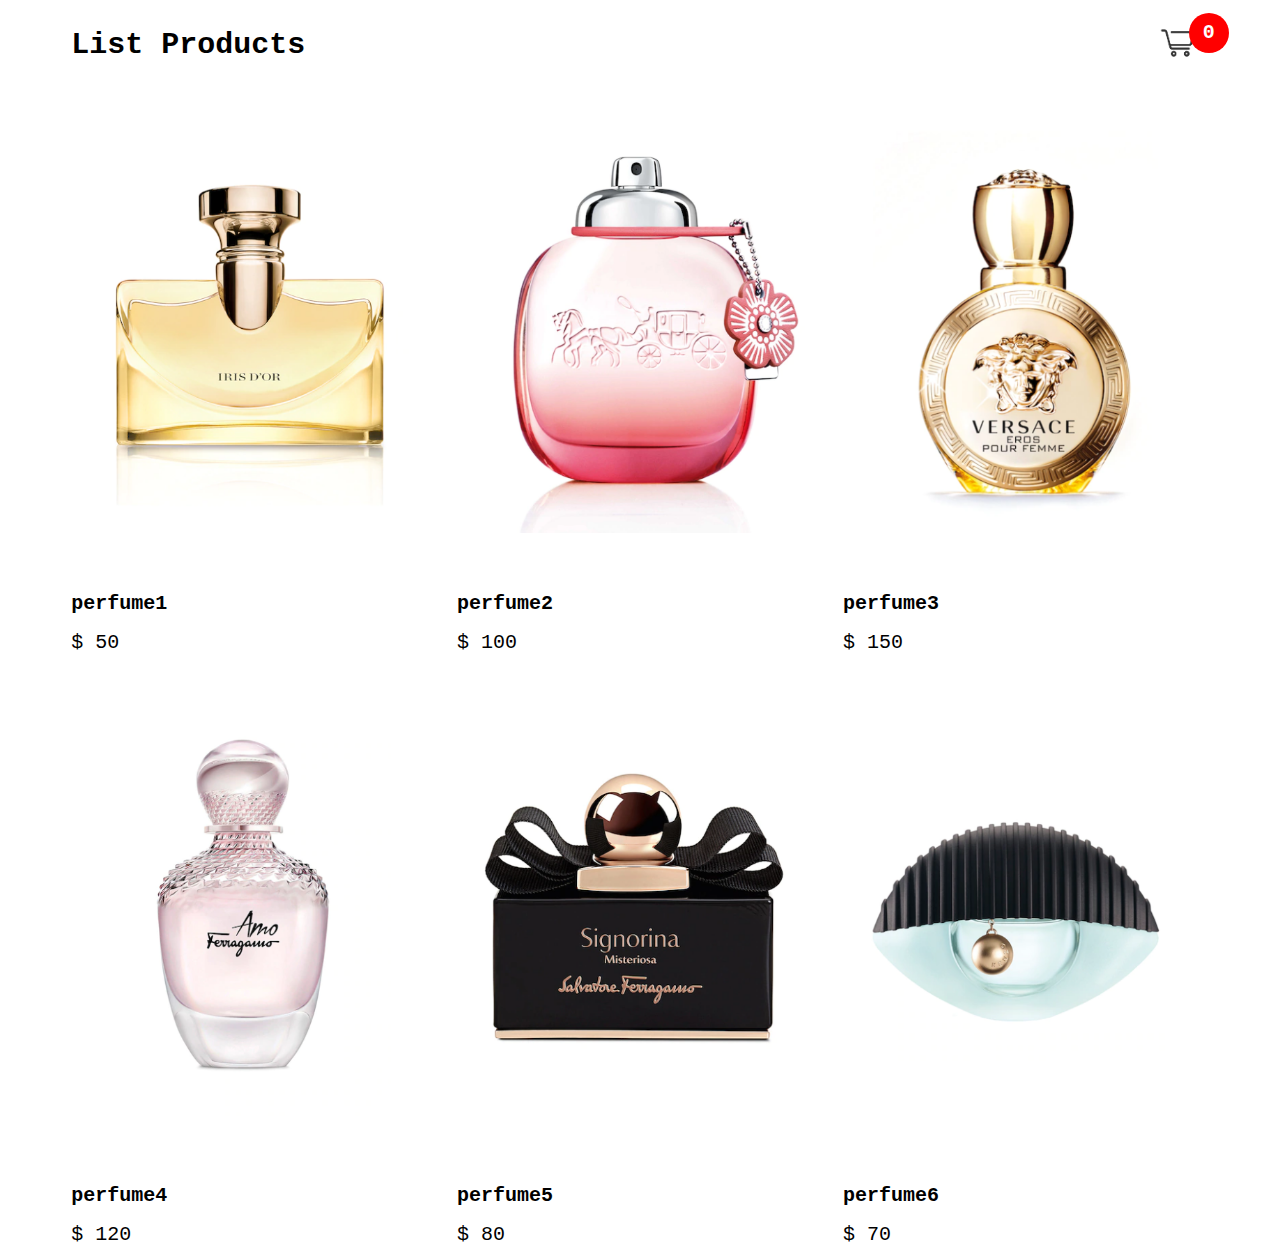
<file: addtocart.html>
<!DOCTYPE html>
<html lang="en">
<head>
    <meta charset="UTF-8">
    <meta name="viewport" content="width=device-width, initial-scale=1.0">
    <title>Beast perfume</title>
    <link rel="stylesheet" href="addtocart.css">
</head>
<body>
<div class="container">
    <header>
        <h1>List Products</h1>
        <div class="iconcart">
        <img src="cart.jpg" alt="">
        <div class="totalquantity">0</div>
    </div>
    </header>

    <div class="listproduct">
        <div class="item">
            <img src="new-product/N1-1.png" alt="">
            <h2>Perfume1</h2>
            <div class="price">$50</div>
            <button>Add To Cart</button>
        </div>
    </div>
</div>

<div class="cart">
    <h2>CART</h2>
    <div class="listcart">
        <div class="item">
            <img src="new-product/N1-1.png" alt="">
            <div class="content">
                <div class="name">
                    perfume1

                </div>
                <div class="price">
                    $50/perfume1
                </div>
            </div>
            <div class="quantity">
                <button>-</button>
                <span class="value">3</span>
                <button>+</button>
            </div>
        </div>
    </div>
    <div class="buttons">
        <div class="close">CLOSE</div>
        <div class="checkout">
            <a href="checkout.html">
                CHECKOUT
            </a>
        </div>
    </div>
</div>

    <script src="addtocart.js"></script>
   
</body>
</html>
</file>
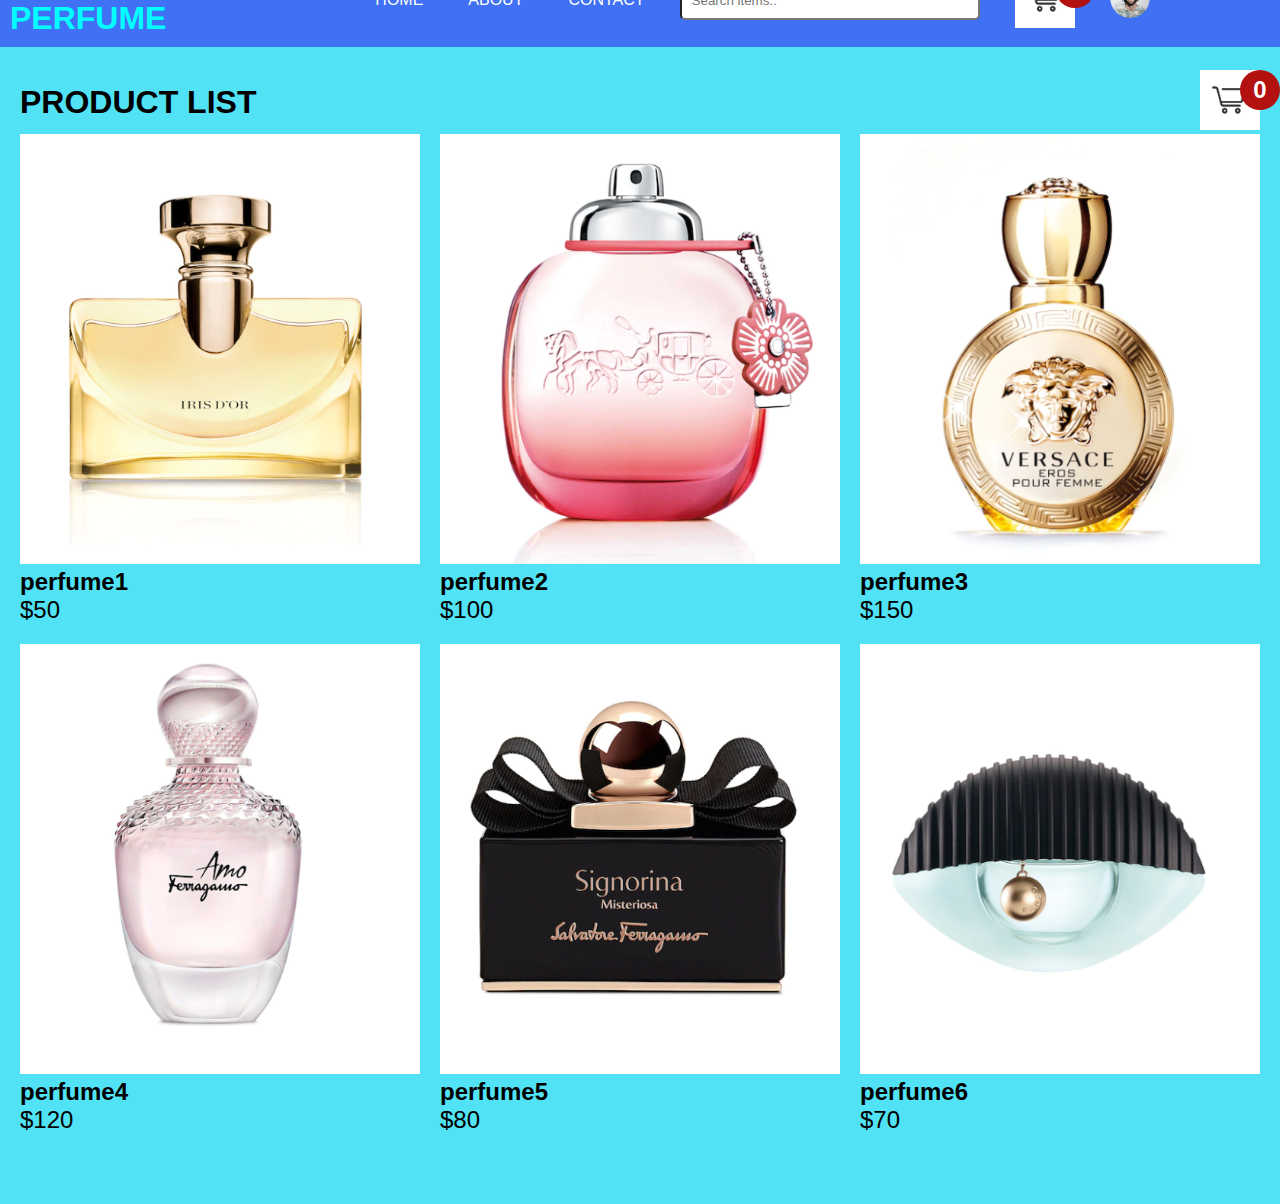
<file: cart.html>
<!DOCTYPE html>
<html lang="en">
<head>
    <meta charset="UTF-8">
    <meta name="viewport" content="width=device-width, initial-scale=1.0">
    <title>Beast Perfumes</title>
    <link rel="stylesheet" href="cart.css">
    <link rel="stylesheet" href="styles.css">
</head>
<body>


    
 <!-- header section starts  -->
  
 <header class="header">
   
    <nav>
        <h1 class="logo">Beast Perfume </h1>
        <ul>
        
            <li><a href="#">Home</a></li>
          
            <li><a href="#">About</a></li>
            <li><a href="#">Contact</a></li>
    
            <div class="searchbar">
            <input id="searchbar"
            onkeyup="search_animal()"
            type="text" name="search"
            placeholder="Search items.."><i class='bx bx-search'></i>
             </div>
             <div class="iconCart">
                <img src="cart.jpg">
                <div class="totalQuantity">0</div>
            </div>
    
    <form action="">
        <img src="images/user.png" class="user-pic" onclick="toggleMenu()">
        <div class="sub-menu-wrap" id="subMenu">
            <div class="sub-menu">
                <div class="user-info">
                    <img src="images/user.png">
                    <h3 id="user">prabhaharn</h3>
                
                   
                </div>
                <button class="signin"><a href="signin.html">SignIn</a></button>/ <button class="signup"><a href="signup.html">SignUp</a></button>
                <hr>
                <a href="#" class="sub-menu-link">
                    <img src="images/profile.png">
                    <p>Edit Profile</p>
                    <span>></span>
                </a>
                <a href="#" class="sub-menu-link">
                    <img src="images/setting.png">
                    <p>settings</p>
                    <span>></span>
                </a>
                <a href="#" class="sub-menu-link">
                    <img src="images/help.png">
                    <p>Help & Support</p>
                    <span>></span>
                </a>
                <a href="signin.html" class="sub-menu-link" onclick="logout()">
                    <img src="images/logout.png">
                    <p id="log">logout</p>
                    <span>></span>
                </a>
            
            </div>
        </div>
    </form>
    </ul>
    </nav>
    </header>
        <!-- header section ends  -->















    <div class="container">
        <header>
            <h1> PRODUCT LIST</h1>
            <div class="iconCart">
                <img src="cart.jpg">
                <div class="totalQuantity">0</div>
            </div>
        </header>

        <div class="listProduct">

            <div class="item">
                <img src="new-product/N1-1.png" alt="">
                <h2>perfume1</h2>
                <div class="price">$50</div>
                <button>Add To Cart</button>
            </div>

        </div>
    </div>

    <div class="cart">
        <h2>
            CART
        </h2>

        <div class="listCart">


            <div class="item">
                <img src="new-product/N1-1.png">
                <div class="content">
                    <div class="name">perfume1</div>
                    <div class="price">$50 /perfume1</div>
                </div>
                <div class="quantity">
                    <button>-</button>
                    <span class="value">3</span>
                    <button>+</button>
                </div>
            </div>


        </div>

        <div class="buttons">
            <div class="close">
                CLOSE
            </div>
            <div class="checkout">
                <a href="check.html">CHECKOUT</a>
            </div>
        </div>
    </div>


    <script src="app.js"></script>
    <script src="index.js"></script>
    
</body>
</html>
</file>
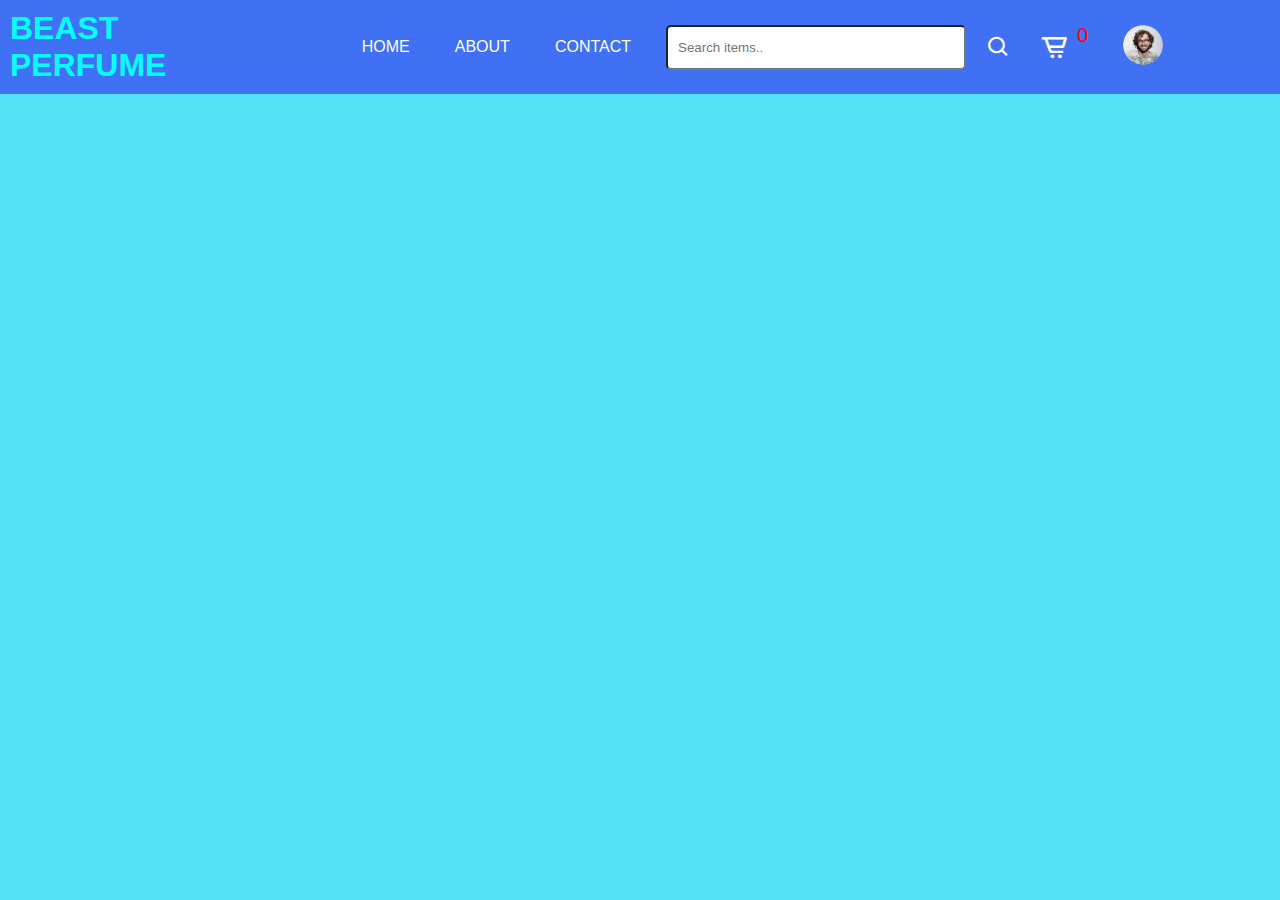
<file: profile.html>
<!DOCTYPE html>
<html lang="en">
<head>
    <meta charset="UTF-8">
    <meta name="viewport" content="width=device-width, initial-scale=1.0">
    <title>Profile</title>
    <link rel="stylesheet"
    href="https://unpkg.com/boxicons@latest/css/boxicons.min.css">
    <link
  rel="stylesheet"
  href="https://cdn.jsdelivr.net/npm/swiper@11/swiper-bundle.min.css"
/>
    <style>
        
        *{
              margin: 0;
              padding: 0;
              box-sizing: border-box;
              font-family: 'poppins', sans-serif;
          }
         body{
            background-color: #51e2f5;
         }
          nav{
    background:#4070f4;
    width: 100%;
    padding:  10px;
    margin: 0;
    display: flex;
    align-items: center;
    justify-content: space-between;
    position: relative;
}

.logo{
   
    text-transform: uppercase;
    color: aqua;
    text-wrap: wrap;

}



.user-pic{
    width: 40px;
    border-radius: 50%;
    cursor: pointer;
    margin-left: 30px;
}

nav ul{
    width: 100%;
    text-align: left;
    display: inline-flex;
    align-items: center;
    justify-content: center;
    gap: 5px;


}

nav ul li{
    display: inline-block;
    list-style: none;
    margin: 10px 20px;
   
}

nav ul li a{
    color: #fff;
    text-decoration: none;
    text-transform: uppercase;
}

nav ul li a:hover{
    color: red;
}




.sub-menu-wrap{
    position: absolute;
    top: 100%;
    right:10%;
    width: 320px;
    max-height: 0px;
    overflow: hidden;
    transition: max-height 0.5s;
    
}

.sub-menu-wrap.open-menu{
    max-height: 400px;
    
}




.sub-menu{
    background: #fff;
    padding: 20px;
    margin: 10px;
   
}

.user-info{
    display: flex;
    align-items: center;
  
}

.user-info h3{
    font-weight: 500;
    
}

.user-info >.signin,.signup{
    display: inline-block;
    text-wrap: wrap;
}

.signin{
    margin: 10px;
    padding: 10px;
    border: #fff 1px solid;
    box-shadow: #e5e5e5;
    text-align: center;
    transition: transform 0.5s ease-in-out;
}

.signup{
    margin: 10px;
    padding: 10px;
    border: #fff 1px solid;
    text-align: center;
    transition: transform 0.5s ease-in-out;
}
.signup:hover{
 background-color: #51e2f5;
 color: #4070f4;
 transform: translateX(5px);
}

.signin:hover{
    background-color: #51e2f5;
 color: #4070f4;
 transform: translateX(5px);
}
.user-info  img{
    width: 60px;
    border-radius: 50%;
    margin-right: 15px;
    
}

.sub-menu hr{
    border: 0;
    height: 1px;
    width: 100%;
    background: #ccc;
    margin: 15px 0 10px;
    
}

.sub-menu-link{
    display: flex;
    align-items: center;
    text-decoration: none;
    color: #525252;
    margin: 12px 0;
   
}

.sub-menu-link  p{
    width: 100%;

}

.sub-menu-link img{
    width: 40px;
    background: #e5e5e5;
    border-radius: 50%;
    padding: 8px;
    margin-right: 15px;
    
}

.sub-menu-link  span{
    font-size: 22px;
    transition: transform 0.5s;

}

.sub-menu-link:hover span{
     transform: translateX(5px);
    
}

.sub-menu-link:hover p{
    font-weight: 600;

}


#searchbar {
    margin: 10px;
    padding: 10px;
    border-radius: 5px;
    width: 300px;
    box-sizing: border-box;
 
  display: inline-block;

}


 .bx-search{
    color: #fff;
    cursor: pointer;
   height: fit-content;
   width: 10px;
   border-right:#e5e5e5;
   margin-top: 10px;
   margin-bottom: 10px;
    padding: 10px;
   display: inline-block;
 font-size: 25px;
} 

.searchbar{
    border:0px solid black;
    display: flex;
}

.iconcart{
    display: flex;
    margin-left: 30px;
}


.iconcart .bx-cart-alt{

/* position: absolute; */
display: inline-block;
text-align: center;
align-items: center;
justify-content: center;
}

.bx-cart-alt{
font-size: 30px;
padding: 8px;
display: inline-flex;
color: #fff;
position: relative;
cursor: pointer;
}




.iconcart .totalquantity{
position: relative;
/* z-index: 2; */
display: inline-flex;
color: red;
font-size: 20px;
cursor: pointer;



}





















    </style>
</head>
<body>
    
 <!-- header section starts  -->
  
 <header class="header">
   
    <nav>
        <h1 class="logo">Beast Perfume </h1>
        <ul>
        
            <li><a href="#">Home</a></li>
          
            <li><a href="#">About</a></li>
            <li><a href="#">Contact</a></li>
    
            <div class="searchbar">
            <input id="searchbar"
            onkeyup="search_animal()"
            type="text" name="search"
            placeholder="Search items.."><i class='bx bx-search'></i>
             </div>
             <div class="iconcart">
                <i class='bx bx-cart-alt'></i>
                <div class="totalquantity">0</div>
            </div>
    
    <form action="">
        <img src="images/user.png" class="user-pic" onclick="toggleMenu()">
        <div class="sub-menu-wrap" id="subMenu">
            <div class="sub-menu">
                <div class="user-info">
                    <img src="images/user.png">
                    <h3 id="user"></h3>
                
                   
                </div>
                <button class="signin"><a href="signin.html">SignIn</a></button>/ <button class="signup"><a href="signup.html">SignUp</a></button>
                <hr>
                <a href="#" class="sub-menu-link">
                    <img src="images/profile.png">
                    <p>Edit Profile</p>
                    <span>></span>
                </a>
                <a href="#" class="sub-menu-link">
                    <img src="images/setting.png">
                    <p>settings</p>
                    <span>></span>
                </a>
                <a href="#" class="sub-menu-link">
                    <img src="images/help.png">
                    <p>Help & Support</p>
                    <span>></span>
                </a>
                <a href="signin.html" class="sub-menu-link">
                    <img src="images/logout.png">
                    <p>LogIn</p>
                    <span>></span>
                </a>
            
            </div>
        </div>
    </form>
    </ul>
    </nav>
    </header>
        <!-- header section ends  -->



    <script>
           let subMenu = document.getElementById("subMenu");

function toggleMenu()
{
    subMenu.classList.toggle("open-menu");
}


document.getElementById("user").innerHTML=localStorage.getItem("username")

    </script>
</body>
</html>
</file>
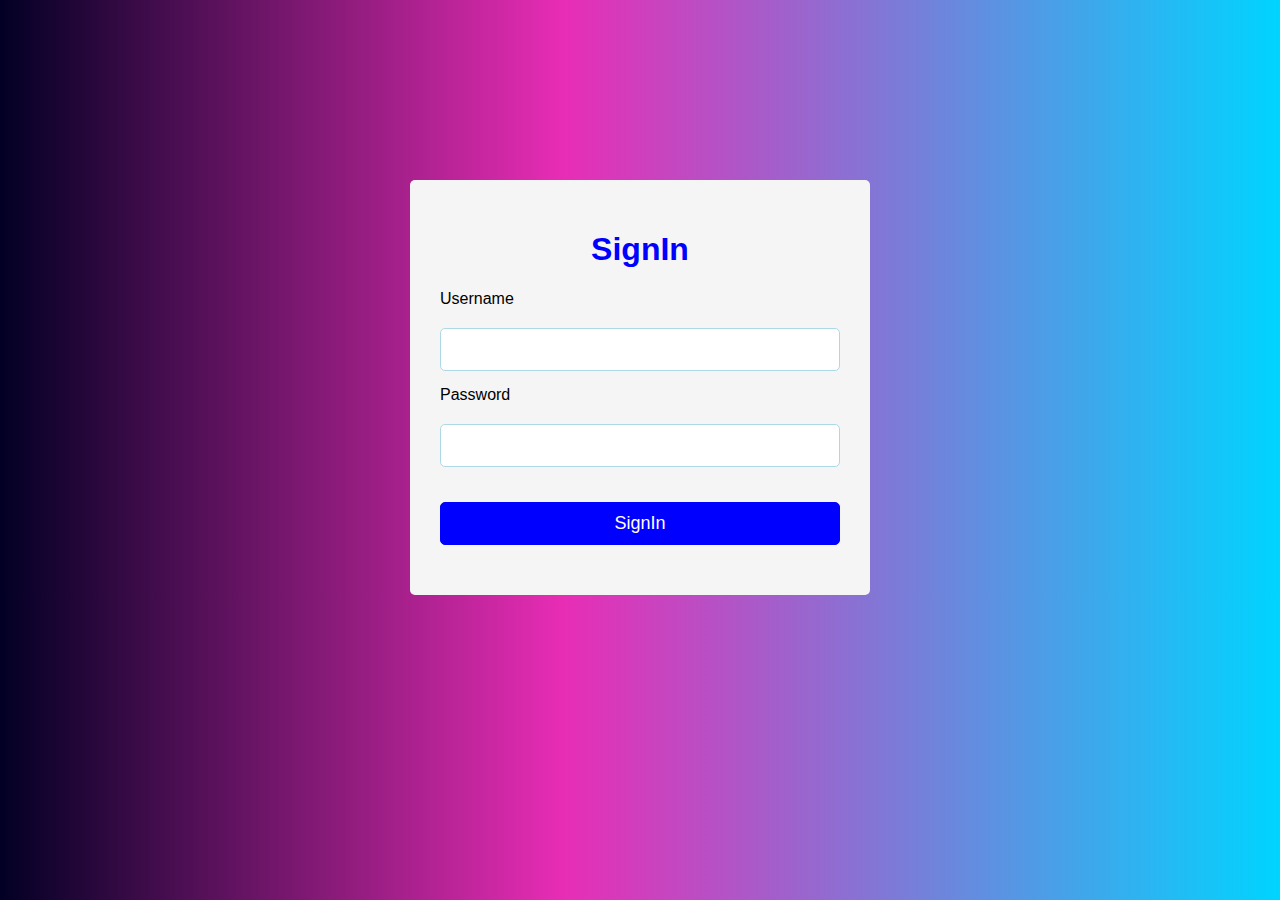
<file: signin.html>
<!DOCTYPE html>
<html lang="en">
<head>
    <meta charset="UTF-8">
    <meta name="viewport" content="width=device-width, initial-scale=1.0">
    <title>SignIn</title>
    <style>
body{
    background: rgb(2,0,36);
background: linear-gradient(90deg, rgba(2,0,36,1) 0%, rgba(232,45,181,1) 44%, rgba(0,212,255,1) 100%);

margin: 0;
font-family: 'poppins',sans-serif;
}

#form{
   width: 400px;
   margin: 20vh auto 0 auto;
   background-color: whitesmoke;
   padding: 30px;
   border-radius: 5px;
}

h1{
    text-align: center;
    color: blue;

}

#form button{
    width: 100%;
    background-color: blue;
    border: 1px solid blue;
    color: white;
    padding: 10px;
    border-radius: 5px;
    font-size: 18px;
    margin: 20px 0;
    cursor: pointer;
}

.input-group{
    display: flex;
    flex-direction: column;
    margin-bottom: 15px;
}

.input-group input{
    padding: 10px;
    font-size: 18px;
    border-radius: 5px;
    margin-top: 20px;
    border: 1px solid lightblue;
}

.input-group input:focus{
    outline: 0;
}






    </style>
</head>
<body>
    <div class="container">
    <form action="index.html" id="form">
<h1>SignIn</h1>
<div class="input-group">
    <label for="username">Username</label>
    <input type="text" id="username" name="username">
    <div class="error"></div>
</div>
<div class="input-group">
    <label for="password">Password</label>
    <input type="password" id="password" name="password">
    <div class="error"></div>
</div>
<button type="submit" onclick="signin()">SignIn</button>
    </form>
</div>

<script>
   function signin() {
    var storedname = localStorage.getItem("username");
    var storedpass = localStorage.getItem("password");

    var usrname = document.getElementById("user");
    var passw = document.getElementById("pwd");

    if (usrname.value === storedname && passw.value === storedpass) {
        window.open("index.html");
    } else {
        alert("ERROR");
    }
}

</script>
</body>
</html>
</file>
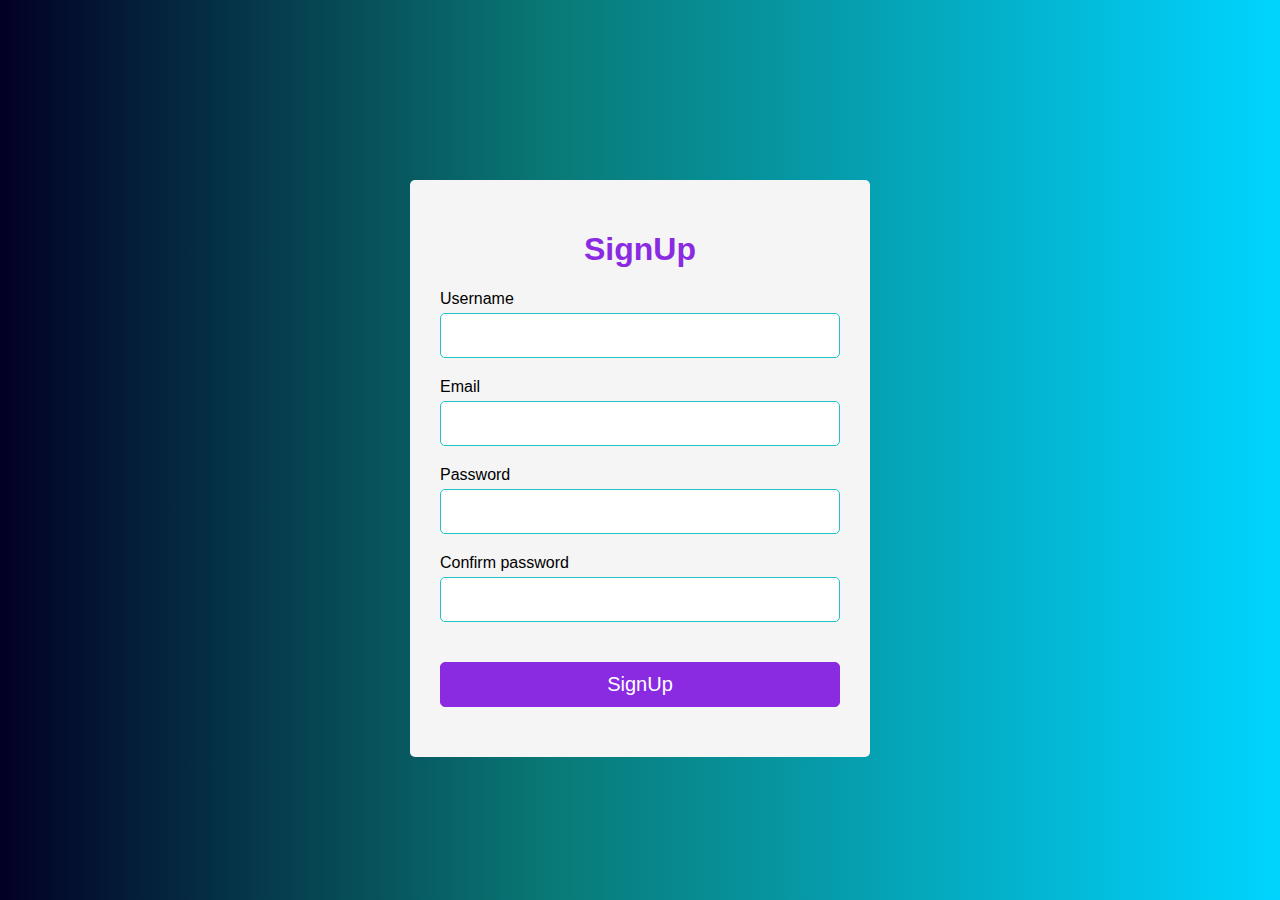
<file: signup.html>
<!DOCTYPE html>
<html lang="en">
<head>
    <meta charset="UTF-8">
    <meta name="viewport" content="width=device-width, initial-scale=1.0">
    <title>Register</title>
    <script src="signup.js" defer></script>
    <link rel="stylesheet" href="signup.css">
</head>
<body>
    <div class="container">
        <form action="" id="form">
            <h1>SignUp</h1>
            <div class="input-group">
                <label for="username">Username</label>
                <input type="text" id="username" name="username">
                <div class="error"></div>
                
            </div>
            <div class="input-group">
                <label for="email">Email</label>
                <input type="text" id="email" name="email">
                <div class="error"></div>
                
            </div>
            <div class="input-group">
                <label for="password">Password</label>
                <input type="password" id="password" name="password">
                <div class="error"></div>
                
            </div>
            <div class="input-group">
                <label for="cpassword">Confirm password</label>
                <input type="password" id="cpassword" name="cpassword">
                <div class="error"></div>
                
            </div>
            <button type="submit" onclick="signup()">SignUp</button>
        </form>
    </div>
<script src="signup.js"></script>
        <script>
             function signup(){
        var usr = document.getElementById("username").value;
        var pass = document.getElementById("password").value;
        var email = document.getElementById("email").value;

        localStorage.setItem("username",usr);
        localStorage.setItem("password",pass);
        window.open("index.html");
    }
        </script>

</body>
</html>
</file>
<file: addtocart.css>
body{
    font-family: monospace;
    overflow-x: hidden;
    font-size: 15px;
}

a{
    text-decoration: none;
}

.container{
    width: 1200px;
    margin: auto;
    max-width: 90%;
    transition: transform 1s;
}

header img{
    width: 60px;
}

header{
    display: flex;
    align-items: center;
    justify-content: space-between;
}

header .iconcart{
    position: relative;
    z-index:1;
}

header .totalquantity{
    position: absolute;
    top: 0;
    right: 0;
    font-size: x-large;
    background-color: red;
    width:40px;
    height:40px;
    border-radius: 50%;
    color: #fff;
    font-weight: bold;
    display: flex;
    justify-content: center;
    align-items: center;
    transform: translateX(20px);
}

.listproduct{
    display: grid;
    grid-template-columns: repeat(3,1fr);
    gap: 20px;

}

.listproduct .item img{
    width: 100%;

}

.listproduct .item h2{
    font-weight: 700;
    font-size: x-large;
}

.listproduct .item .price{
    font-size: x-large;
}

.listproduct .item{
    position: relative;
}

.listproduct .item button{
    position: absolute;
    top: 50%;
    left: 50%;
    background-color: #e6572c;
    color: #fff;
    width: 50%;
    border: none;
    padding: 20px 30px;
    box-shadow: 0 10px 50px #000;
    cursor: pointer;
    transform: translateX(-50%) translateY(100px);
    opacity: 0;
}

.listproduct .item:hover button{
   transition: 0.5s;
   opacity: 1;
   transform: translateX(-50%) 

}
.cart{
    color: #fff;
    position: fixed;
    top: 0;
    right: -100%;
    width: 400px;
    height: 100vh;
    background-color: #0e0f11;
    display: grid;
    grid-template-rows: 50px 1fr 50px;
    gap: 20px;
    transition: right 1s;

}

.cart h2{
    color: #e8bc0e;
    padding: 20px;
    margin: 0;

}

.cart .listcart .item{
    display: grid;
    grid-template-columns: 50px 1fr 70px;
    align-items: center;
    gap: 20px;
    margin-bottom: 20px;
}

.cart .listcart img{
    width: 100%;
    height: 70px;
    object-fit: cover;
    border-radius: 10px;

}

.cart .listcart .item .name{
    font-weight: bold;


}

.cart .listcart .item .quantity{
    display: flex;
    justify-content: end;
    align-items: center;
}
.cart .listcart .item span{
    display: block;
    width: 50px;
    text-align: center;
}
.cart .listcart{
    padding: 20px;
    overflow: auto;
}

.cart .listcart::-webkit-scrollbar{
    width: 0;
}
.cart .buttons{
    display: grid;
    grid-template-columns: repeat(2, 1fr);
    text-align: center;
}
.cart .buttons div{
    background-color: #000;
    display:flex ;
    justify-content: center;
    align-items: center;
    font-weight: bold;
    cursor:pointer ;
}

.cart .buttons a{
    color: #fff;
}

.cart .buttons .checkout{
   background-color: #e8bc0e;
}
</file>
<file: cart.css>
body{
    font-family: monospace;
    overflow-x: hidden;
    font-synthesis: 15px;
    z-index: 5;
}
a{
    text-decoration: none;
}
.container{
    width: 1200px;
    margin: auto;
    max-width: 90%;
    transition: transform 1s;
  
}
header img{
    width: 60px;
}
header{
    display: flex;
    align-items: center;
    justify-content: space-between;
   
}
header .iconCart{
    position: relative;
    z-index: 5;
}
header .totalQuantity{
    position: absolute;
    top: 0;
    right: 0;
    font-size: x-large;
    background-color: #b31010;
    width: 40px;
    height: 40px;
    color: #fff;
    font-weight: bold;
    display: flex;
    justify-content: center;
    align-items: center;
    border-radius: 50%;
    transform: translateX(20px);
}
.listProduct{
    display: grid;
    grid-template-columns: repeat(3, 1fr);
    gap: 20px;
}
.listProduct .item img{
    width: 100%;
        height: 430px;
    object-fit: cover;
}
.listProduct .item{
    position: relative;
}
.listProduct .item h2{
    font-weight: 700;
    font-size: x-large;
}
.listProduct .item .price{
    font-size: x-large;
}

.listProduct .item button{
    position: absolute;
    top: 50%;
    left: 50%;
    background-color: #e6572c;
    color: #fff;
    width: 50%;
    border: none;
    padding: 20px 30px;
    box-shadow: 0 10px 50px #000;
    cursor: pointer;
    transform: translateX(-50%) translateY(100px);
    opacity: 0;
}
.listProduct .item:hover button{
    transition:  0.5s;
    opacity: 1;
    transform: translateX(-50%) translateY(0);
}
.cart{
    color: #fff;
    position: fixed;
    width: 400px;
    max-width: 80vw;
    height: 100vh;
    background-color: #0E0F11;
    top: 0px;
    right: -100%;
    display: grid;
    grid-template-rows: 50px 1fr 50px;
    gap: 20px;
    transition: right 1s;
}

.cart .buttons .checkout{
    background-color: #E8BC0E;
    color: #000;
}
.cart h2{
    color: #E8BC0E;
    padding: 20px;
    height: 30px;
    margin: 0;
}


.cart .listCart .item{
    display: grid;
    grid-template-columns: 50px 1fr 70px;
    align-items: center;
    gap: 20px;
    margin-bottom: 20px;
    
}
.cart .listCart img{
    width: 100%;
    height: 70px;
    object-fit: cover;
    border-radius: 10px;
}
.cart .listCart .item .name{
    font-weight: bold;
}
.cart .listCart .item .quantity{
    display: flex;
    justify-content: end;
    align-items: center;
}
.cart .listCart .item .quantity span{
    display: block;
    width: 50px;
    text-align: center;
}

.cart .listCart{
    padding: 20px;
    overflow: auto;
}
.cart .listCart::-webkit-scrollbar{
    width: 0;
}

.cart .buttons{
    display: grid;
    grid-template-columns: repeat(2, 1fr);
    text-align: center;
}
.cart .buttons div{
    background-color: #000;
    display: flex;
    justify-content: center;
    align-items: center;
    font-weight: bold;
    cursor: pointer;
}
.cart .buttons a{
    color: #fff;
    text-decoration: none;
}
.checkoutLayout{
    display: grid;
    grid-template-columns: repeat(2, 1fr);
    gap: 50px;
    padding: 20px;
}
.checkoutLayout .right{
    background-color: #5358B3;
    border-radius: 20px;
    padding: 40px;
    color: #fff;
}
.checkoutLayout .right .form{
    display: grid;
    grid-template-columns: repeat(2, 1fr);
    gap: 20px;
    border-bottom: 1px solid #7a7fe2;
    padding-bottom: 20px;
}
.checkoutLayout .form h1,
.checkoutLayout .form .group:nth-child(-n+3){
    grid-column-start: 1;
    grid-column-end: 3;
}
.checkoutLayout .form input, 
.checkoutLayout .form select
{
    width: 100%;
    padding: 10px 20px;
    box-sizing: border-box;
    border-radius: 20px;
    margin-top: 10px;
    border:none;
    background-color: #6a6fc9;
    color: #fff;
}
.checkoutLayout .right .return .row{
    display: flex;
    justify-content: space-between;
    align-items: center;
    margin-top: 10px;
}
.checkoutLayout .right .return .row div:nth-child(2){
    font-weight: bold;
    font-size: x-large;
}
.buttonCheckout{
    width: 100%;
    height: 40px;
    border: none;
    border-radius: 20px;
    background-color: #49D8B9;
    margin-top: 20px;
    font-weight: bold;
    color: #fff;


}
.returnCart h1{
    border-top: 1px solid #eee;  
    padding: 20px 0;
}
.returnCart .list .item img{
    height: 80px;
}
.returnCart .list .item{
    display: grid;
    grid-template-columns: 80px 1fr  50px 80px;
    align-items: center;
    gap: 20px;
    margin-bottom: 30px;
    padding: 0 10px;
    box-shadow: 0 10px 20px #5555;
    border-radius: 20px;
}
.returnCart .list .item .name,
.returnCart .list .item .returnPrice{
    font-size: large;
    font-weight: bold;
}
</file>
<file: styles.css>
*{
    margin: 0;
    padding: 0;
    box-sizing: border-box;
    font-family: 'poppins', sans-serif;
}
body{
  background-color: #51e2f5;
}
nav{
background:#4070f4;
width: 100%;
padding:  10px;
margin: 0;
display: flex;
align-items: center;
justify-content: space-between;
position: relative;
z-index: 5;
position: fixed;
}

.logo{

text-transform: uppercase;
color: aqua;
text-wrap: wrap;

}



.user-pic{
width: 40px;
border-radius: 50%;
cursor: pointer;
margin-left: 30px;
}

nav ul{
width: 100%;
text-align: left;
display: inline-flex;
align-items: center;
justify-content: center;
gap: 5px;


}

nav ul li{
display: inline-block;
list-style: none;
margin: 10px 20px;

}

nav ul li a{
color: #fff;
text-decoration: none;
text-transform: uppercase;
}

nav ul li a:hover{
color: red;
}



/* profile dropdown */

.sub-menu-wrap{
position: absolute;
top: 100%;
right:10%;
width: 320px;
max-height: 0px;
overflow: hidden;
transition: max-height 0.5s;
z-index: 5;
}

.sub-menu-wrap.open-menu{
max-height: 400px;
z-index: 5;
}




.sub-menu{
background: #fff;
padding: 20px;
margin: 10px;
z-index: 5;
}

.user-info{
display: flex;
align-items: center;
z-index: 5;
}

.user-info h3{
font-weight: 500;
z-index: 5;
}

.user-info >.signin,.signup{
display: inline-block;
text-wrap: wrap;
}

.signin{
margin: 10px;
padding: 10px;
border: #fff 1px solid;
box-shadow: #e5e5e5;
text-align: center;
transition: transform 0.5s ease-in-out;
}

.signup{
margin: 10px;
padding: 10px;
border: #fff 1px solid;
text-align: center;
transition: transform 0.5s ease-in-out;
}
.signup:hover{
background-color: #51e2f5;
color: #4070f4;
transform: translateX(5px);
}

.signin:hover{
background-color: #51e2f5;
color: #4070f4;
transform: translateX(5px);
}
.user-info  img{
width: 60px;
border-radius: 50%;
margin-right: 15px;
z-index: 5;
}

.sub-menu hr{
border: 0;
height: 1px;
width: 100%;
background: #ccc;
margin: 15px 0 10px;
z-index: 5;
}

.sub-menu-link{
display: flex;
align-items: center;
text-decoration: none;
color: #525252;
margin: 12px 0;
z-index: 5;
}

.sub-menu-link  p{
width: 100%;
z-index: 5;
}

.sub-menu-link img{
width: 40px;
background: #e5e5e5;
border-radius: 50%;
padding: 8px;
margin-right: 15px;
z-index: 5;
}

.sub-menu-link  span{
font-size: 22px;
transition: transform 0.5s;
z-index: 5;
}

.sub-menu-link:hover span{
transform: translateX(5px);
z-index: 5;
}

.sub-menu-link:hover p{
font-weight: 600;
z-index: 5;
}

#searchbar {
margin: 10px;
padding: 10px;
border-radius: 5px;
width: 300px;
box-sizing: border-box;

display: inline-block;

}


.bx-search{
color: #fff;
cursor: pointer;
height: fit-content;
width: 10px;
border-right:#e5e5e5;
margin-top: 10px;
margin-bottom: 10px;
padding: 10px;
display: inline-block;
font-size: 25px;
} 

.searchbar{
border:0px solid black;
display: flex;
}






/* cart design */

.iconcart{
display: flex;
margin-left: 30px;
}


.iconcart .bx-cart-alt{

/* position: absolute; */
display: inline-block;
text-align: center;
align-items: center;
justify-content: center;
}

.bx-cart-alt{
font-size: 30px;
padding: 8px;
display: inline-flex;
color: #fff;
position: relative;
cursor: pointer;
}




.iconcart .totalquantity{
position: relative;
/* z-index: 2; */
display: inline-flex;
color: red;
font-size: 20px;
cursor: pointer;



}

.swiper {
width: 1350px;
height: 850px;
}

.swiper-slide img{
width: 100%;
height: 100%;
}





.container{
  position: relative;
  max-width: 1350px;
  width: 100%;
  margin: 50px auto;
 
  padding:20px;

}
.filter-button{
display: flex;
align-items: center;
gap: 12px;
flex-wrap: wrap;
}
button{
  padding: 10px 20px;
  font-size: 18px;
  background: #fff;
  border: none;
  border-radius: 6px;
  cursor: pointer;
 box-shadow: 0 0 10px rgba(0, 0, 0, 0.05);
}


button.active{
background: #4070f4;
color: #fff;
}


.filterable-cards{
display: flex;
margin-top: 25px;
gap:20px;
flex-wrap: wrap;

}
.card{
/* flex-shrink:300px; */
width: 350px;
background-color: #FFF;
/* padding: px; */
border-radius: 8px;
box-shadow: 0 0 10px rgba(0, 0, 0, 0.05);
flex-grow: 1;
}
.card.hide{
display: none;
}

.card img{
width: 350px;
height: 350px;
object-fit:cover;
border-radius: 8px 8px 0 0;
}

.card-body{
padding: 15px 20px 20px ;
}

.card-title{
font-size: 20px;
font-weight: 500;
color: #333;
}

.card-text{
font-size: 18px;

color: #333;
}

.products{
font-size: 4em;
text-align: center;
color: #4070f4;
margin-top: 100px;
margin-bottom: 100px;
position: relative;
letter-spacing: 15px;
width: 100%;
-webkit-box-reflect: below 1px linear-gradient(transparent, #0008);
line-height: 1.1em;
outline: none;
animation: animate 5s linear infinite;


}

.ourproducts{
font-size: 50px;
text-align: center;
color: #4070f4;
text-transform: uppercase;
margin-top: 300px;
margin-bottom: 100px;
}

.ourproducts hr{
width: 1350px;
color: #4070f4;
text-align: center;
align-items: center;
justify-content: center;
margin-top: 50px;
margin-bottom: 50px;

}


.gifimg{

background-color: #a0d2eb;
height: 600px;
width: 100%;
margin-top: 200px;


.backvdo1{position: absolute;
left: 0;
bottom: auto;
margin-top: 50px;
margin-left: 50px;
align-items: center;
align-content: center;}
.backvdo2{
position: absolute;
right: 0;
bottom: auto;
margin-top: 50px;
margin-right: 50px;
}

.leftimg{
font-size: 30px;
text-align: left;
color: white;
padding: 10px;

margin-left: 11%;
float: left;

}
.rightimg{

font-size: 30px;
text-align:right;
color: white;
padding: 10px;
margin-right: 6%;
float: right;

}
}
</file>
<file: signup.css>
body{
    background: rgb(2,0,36);
background: linear-gradient(90deg, rgba(2,0,36,1) 0%, rgba(9,121,118,1) 43%, rgba(0,212,255,1) 100%);
                 background-attachment: fixed;
          margin: 0;
          font-family: 'poppins',sans-serif;

}

#form{
width: 400px;
margin: 20vh auto 0 auto;
background-color: whitesmoke;
border-radius: 5px;
padding: 30px;
}

h1{
text-align: center;
color: blueviolet;
}

#form button
{
background-color: blueviolet;
color: white;
border: 1px solid blueviolet;
padding:10px;
margin: 20px 0px;
border-radius: 5px;
cursor: pointer;
font-size: 20px;
width: 100%;
}

.input-group{
display: flex;
flex-direction: column;
margin-bottom: 15px;
}

.input-group input{
border-radius: 5px;
font-size: 20px;
margin-top: 5px;
padding: 10px;
border: 1px solid rgb(34, 193, 195);
}

.input-group input:focus{
outline: 0;
}

.error{
color: rgb(242, 18, 18);
font-size: 16px;
margin-top: 5px;
}

.input-group .error input{
border-color: rgb(206, 67, 67);
}

.input-group .success input{
border-color: #0cc477;
}
</file>
